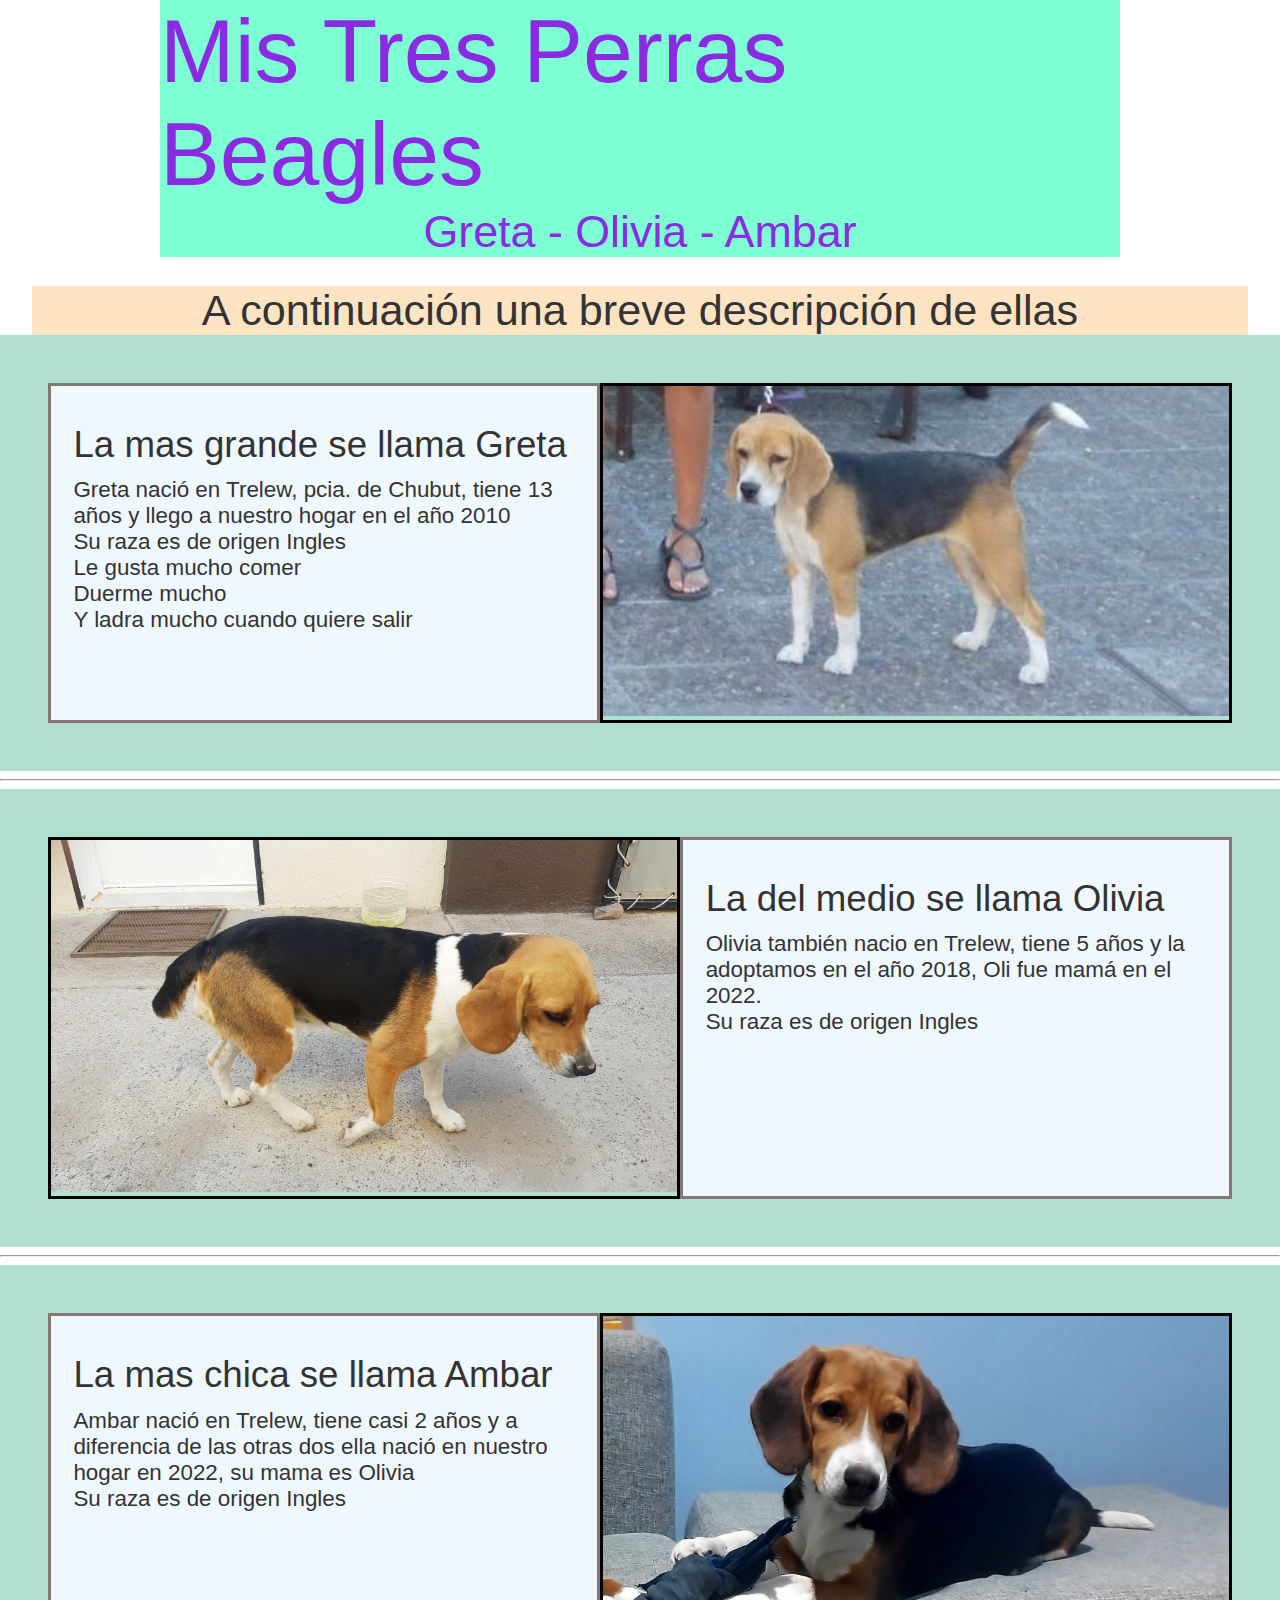
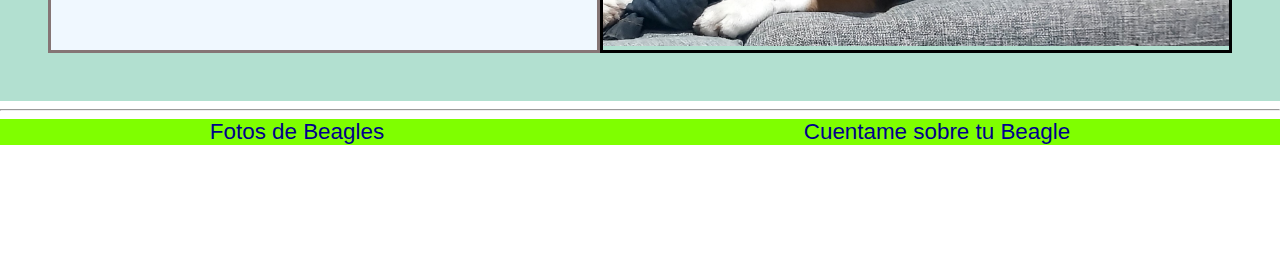
<file: index.html>
<!DOCTYPE html>
<html lang="en">
<head>
    <meta charset="UTF-8">
    <meta name="viewport" content="width=device-width, initial-scale=1.0">
    <title>Mis tres Perras</title>
    <link rel="stylesheet" href="Estilos.css">
    <link rel="stylesheet" href="Reset.css">
</head>
<body>
    <header>
        <div id="titulo">
        <h1>Mis Tres Perras Beagles</h1>
        <p>Greta - Olivia - Ambar</p>
        </div>
    </header>

    <main>
        <section>
            <div id="titulo2">        
            <h2>A continuación una breve descripción de ellas</h2>
            </div>

            

            <article>
                <div class="flex">
                    <div class="articulo">
                        <div class="titulo3">
                        <h3>La mas grande se llama Greta</h3>
                        </div>
                        
                        <div class="parrafo">
                        <p>Greta nació en Trelew, pcia. de Chubut, tiene 13 años y llego a nuestro hogar en el año 2010</p>
                        <p>Su raza es de origen Ingles</p>
                        <ul>
                            <li>Le gusta mucho comer</li>
                            <li>Duerme mucho</li>
                            <li>Y ladra mucho cuando quiere salir</li>
                        </ul>
                        </div>
                    </div>

                    <div class="foto">
                        <img src="Fotos/Greta.jpg" width="800px" >
                    </div>

                </div>
            
            </article>           
                            
            <hr>

            <article>
                <div class="flex">
                    <div class="foto">   
                        <img src="Fotos/Olivia.jpg" width="800px">
                    </div>                   
                    
                    
                    <div class="articulo">
                        <div class="titulo3">
                            <h3>La del medio se llama Olivia</h3>
                        </div>  

                        <div class="parrafo">
                            <p>Olivia también nacio en Trelew, tiene 5 años y la adoptamos en el año 2018, Oli fue mamá en el 2022.</p>
                            <p>Su raza es de origen Ingles</p>
                        </div>
                    </div>
                    
                </div>

            </article>
            
            <hr>
            
            <article>
                <div class="flex"> 
                
                    <div class="articulo">
                        <div class="titulo3">
                            <h3>La mas chica se llama Ambar</h3>
                        </div>

                        <div class="parrafo">
                            <p>Ambar nació en Trelew, tiene casi 2 años y a diferencia de las otras dos ella nació en nuestro hogar en 2022, su mama es Olivia</p>
                            <p>Su raza es de origen Ingles</p>
                        </div>
                    </div>

                    <div class="foto">
                        <img src="Fotos/Ambar.jpg" width="800px" >
                    </div>
                </div>
            </article>

            <hr>
            
        
        </section>
    
    </main>
    

    <footer class="footer">
        <div class="link">
            <a href="https://www.istockphoto.com/es/fotos/beagle">Fotos de Beagles</a>
        </div>
        <div class="link">
            <a href="linkenlace.html">Cuentame sobre tu Beagle</a>
        </div>
        
        
    </footer>
</body>
</html>
</file>
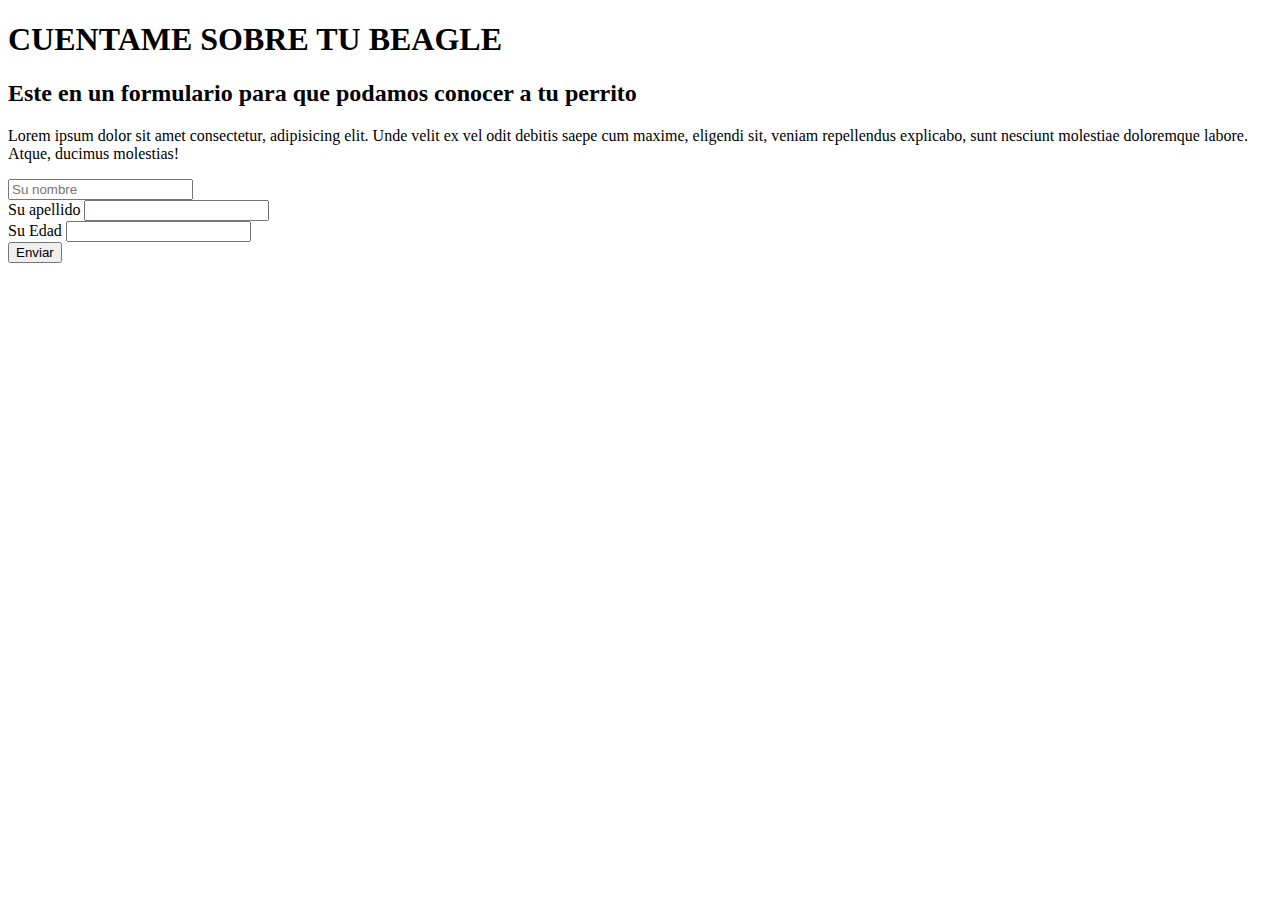
<file: linkenlace.html>
<!DOCTYPE html>
<html lang="es">
<head>
    <meta charset="UTF-8">
    <meta name="viewport" content="width=device-width, initial-scale=1.0">
    <title>Cuentame sobre tu Beable</title>
</head>
<body>
    <header>
        <h1>CUENTAME SOBRE TU BEAGLE</h1>
    </header>
    <main>
        <h2>Este en un formulario para que podamos conocer a tu perrito</h2>
        <p>
            Lorem ipsum dolor sit amet consectetur, adipisicing elit. Unde velit ex vel odit debitis saepe cum maxime, eligendi sit, veniam repellendus explicabo, sunt nesciunt molestiae doloremque labore. Atque, ducimus molestias!
        </p>

        <form>
            <div>
                
                <input type="text" name="Su nombre" placeholder="Su nombre">
            </div>
            <div>
                <label for="apelllido">Su apellido</label>
                <input type="text" name="Su apellido">
            </div>
            <div>
                <label for="Edad">Su Edad</label>
                <input type="number" name="Su Edad">
            </div>
            

            <button>Enviar</button>    

        </form>


    </main>
    
</body>
</html>
</file>
<file: Estilos.css>
#titulo {
    background-color: aquamarine;
    font-size: 2.8em;
    color: blueviolet;
    width: 75vw;
    margin: auto;
    font-family: Impact, Haettenschweiler, 'Arial Narrow Bold', sans-serif;
    display: flex;
    flex-direction: column;
    align-items: center;

}

#titulo:hover {
    background-color: blue;
    color: aquamarine;
}

#titulo2 {
    font-size: 1.8em;
    background-color: bisque;
    width: 95vw;
    margin:auto;
    margin-top: 1em;
    display: flex;
    flex-direction: column;
    align-items: center;

}


.foto {
    width: 50em;
    border: 3px solid black;
    margin:auto;
    
} 
  

.foto:hover {
    width: 70em;

}

.titulo3 {
    font-size: 1.4em;
    font-family: Arial, Helvetica, sans-serif;
    margin-top: 0.5em;
    
}

.articulo {
    font-size: 1.4em;
    font-family: Arial, Helvetica, sans-serif;
    border: 3px solid rgb(133, 117, 117);
    background-color: aliceblue;
    padding: 1em;
    width: 50vw;

    
}

.articulo:hover {
    background-color: black;
    color: aliceblue;
}

.parrafo {
    margin: 0.5em 0px 0.5em 0px
}

.flex {
    display: flex;
    padding: 3em;
    background-color: rgb(178, 224, 208);
    justify-content: space-around;
    
}



.footer {
    display: flex;
    justify-content: space-around;
    background-color: chartreuse;
    color: darkblue;
    width: 95;
    margin: auto;
    font-size: 1.4em;
    font-family: Arial, Helvetica, sans-serif;
    margin: 0px 0px 5em 0px;

}

.link:hover {
    background-color: yellow;
}
</file>
